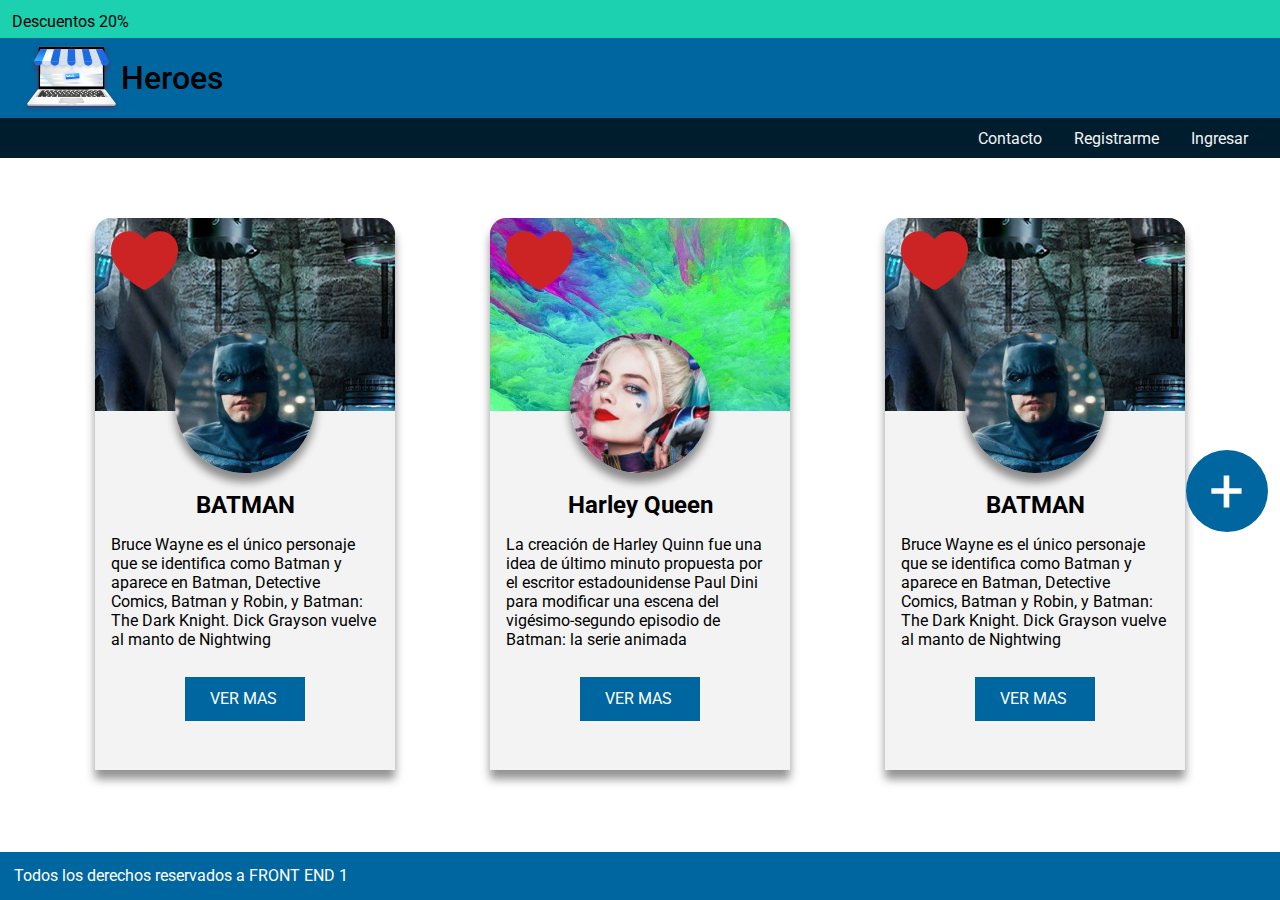
<file: index.html>
<!DOCTYPE html>
<html lang="en">
  <head>
    <meta charset="UTF-8" />
    <meta http-equiv="X-UA-Compatible" content="IE=edge" />
    <meta name="viewport" content="width=device-width, initial-scale=1.0" />
    <link rel="stylesheet" href="css/style.css" />
    <title>Heroes</title>
  </head>
  <body>
    <section class="header__promo">
      <span class="promo__span"> Descuentos 20% </span>
    </section>
    <header class="header">
      <a href="index.html"><img src="img/logo.svg" alt="Logo heroes"></a>
      <h1 class="header__title">Heroes</h1>
    </header>
    <ul class="header__cta">
      <li>Contacto</li>
      <li>Registrarme</li>
      <li>Ingresar</li>
    </ul>
    <main class="main">
      <a href="form.html"><img src="img/icon.svg" class="icon" /></a>
      <section class="main__container">
        <div class="main__content">
          <div class="content__background"></div>
          <div class="content__description">
            <img class="description__heart" src="img/corazon.png" />
            <img class="description__img" src="img/batman.png" />
            <h2 class="description__title">BATMAN</h2>
            <p class="descrition__paragraph">
              Bruce Wayne es el único personaje que se identifica como Batman y
              aparece en Batman, Detective Comics, Batman y Robin, y Batman: The
              Dark Knight. Dick Grayson vuelve al manto de Nightwing
            </p>
            <span class="description__button"> VER MAS </span>
          </div>
        </div>
        <div class="main__content">
          <div class="content__background content__background--active"></div>
          <div class="content__description">
            <img class="description__heart" src="img/corazon.png" />
            <img class="description__img" src="img/harleyQuinn.png" />
            <h2 class="description__title">Harley Queen</h2>
            <p class="descrition__paragraph">
              La creación de Harley Quinn fue una idea de último minuto
              propuesta por el escritor estadounidense Paul Dini para modificar
              una escena del vigésimo-segundo episodio de Batman: la serie
              animada
            </p>
            <span class="description__button"> VER MAS </span>
          </div>
        </div>
        <div class="main__content">
          <div class="content__background"></div>
          <div class="content__description">
            <img class="description__heart" src="img/corazon.png" />
            <img class="description__img" src="img/batman.png" />
            <h2 class="description__title">BATMAN</h2>
            <p class="descrition__paragraph">
              Bruce Wayne es el único personaje que se identifica como Batman y
              aparece en Batman, Detective Comics, Batman y Robin, y Batman: The
              Dark Knight. Dick Grayson vuelve al manto de Nightwing
            </p>
            <span class="description__button"> VER MAS </span>
          </div>
        </div>

        <div class="main__content main__content--active">
          <div class="content__background"></div>
          <div class="content__description">
            <img class="description__heart" src="img/corazon.png" />
            <img class="description__img" src="img/batman.png" />
            <h2 class="description__title">BATMAN</h2>
            <p class="descrition__paragraph">
              Bruce Wayne es el único personaje que se identifica como Batman y
              aparece en Batman, Detective Comics, Batman y Robin, y Batman: The
              Dark Knight. Dick Grayson vuelve al manto de Nightwing
            </p>
            <span class="description__button"> VER MAS </span>
          </div>
        </div>
      </section>
    </main>

    <footer class="footer">
      <p class="footer__paragraph">
        Todos los derechos reservados a FRONT END 1
      </p>
    </footer>
  </body>
</html>
</file>
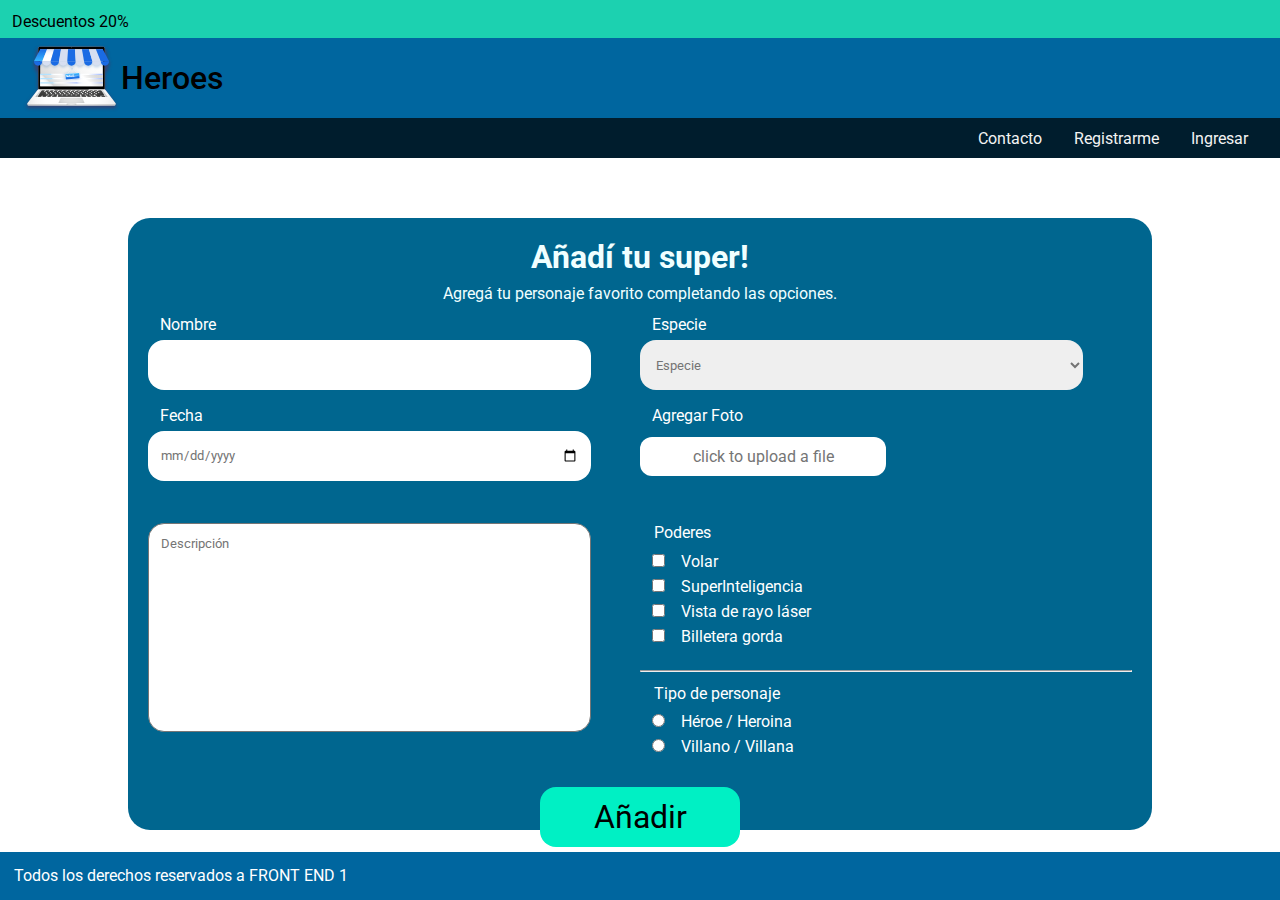
<file: form.html>
<!DOCTYPE html>
<html lang="en">
  <head>
    <meta charset="UTF-8" />
    <meta http-equiv="X-UA-Compatible" content="IE=edge" />
    <meta name="viewport" content="width=device-width, initial-scale=1.0" />
    <link rel="stylesheet" href="css/style.css" />
    <link rel="stylesheet" href="css/formstyles.css" />
    <title>Heroes</title>
  </head>
  <body>
    <section class="header__promo">
      <span class="promo__span"> Descuentos 20% </span>
    </section>
    <header class="header">
      <a href="index.html"><img src="img/logo.svg" alt="Logo heroes"></a>
      <h1 class="header__title">Heroes</h1>
    </header>
    <ul class="header__cta">
      <li>Contacto</li>
      <li>Registrarme</li>
      <li>Ingresar</li>
    </ul>
    <main class="main">
      <section class="main__container">
        <div class="main__form">
           <h2 class="form__title">Añadí tu super!</h2>
           <p class="form__paragraph">Agregá tu personaje favorito completando las opciones.</p>
          
            <form  action="404.html/" method="post" class="form__container">
              <div class="form__content">
                <div>
              <label for="name" >Nombre<br>
              <input class="hover border-radius box__form outline" type="text" id="name" name="name" required>
              </label>
                </div>
                <div>
              <label for="especie">Especie</label><br>
              <select name="especie" id="especie" form="especie" class="hover border-radius box__form outline">
                <option value="nio" hidden disabled selected>Especie</option>
                <option value="wal">Terricola</option>
                <option value="ter">kryptoniano</option>
                <option value="whi">Asgardiano</option>
                <option value="te">Desconocida</option>
              </select>
              </div>
              </div>
              
              <div class="form__content">
              <div>
              <label for="fecha">Fecha<br>
              <input class="border-radius box__form outline hover"  type="date" id="fecha" name="fecha" required>
              </label>
              </div>
              <div>
              <label for="upload">Agregar Foto<br>
                <section action="#type your action here" method="POST" enctype="multipart/form-data" name="myForm">
                  <div class="hover outline" id="yourBtn" onclick="getFile()">click to upload a file</div>
                  <!-- this is your file input tag, so i hide it!-->
                  <!-- i used the onchange event to fire the form submission-->
                  <div style='height: 0px;width: 0px; overflow:hidden;'><input id="upfile" type="file" value="upload" onchange="sub(this)" /></div>
                  <!-- here you can have file submit button or you can write a simple script to upload the file automatically-->
                  <!-- <input type="submit" value='submit' > -->
                </section>
              </label>
              </div>
              </div>
              <div class="form__content">
                <div>
                  <textarea placeholder="Descripción" class="border-radius box__form--text text__area hover  outline"></textarea>
              </div>
              <div class="form__options box__form--text ">
              <fieldset>
                <legend>Poderes</legend>
                <input type="checkbox" id="kraken" name="monster">
                <label for="kraken">Volar</label><br>
            
                <input type="checkbox" id="sasquatch" name="monster">
                <label for="sasquatch">SuperInteligencia</label><br>
            
                <input type="checkbox" id="mothman" name="monster">
                <label for="mothman">Vista de rayo láser</label><br>
                
                <input type="checkbox" id="mothman" name="monster">
                <label for="mothman">Billetera gorda</label>
              </fieldset>
              <hr>
              <fieldset >
                <legend>Tipo de personaje</legend>
                <input type="radio" id="kraken" name="monster" value="K">
                <label for="kraken">Héroe / Heroina</label><br>
                <input type="radio" id="sasquatch" name="monster" value="S">
                <label for="sasquatch">Villano / Villana</label>
              </fieldset>
             </div>
            </div>
              <section class="send">
              <input type="submit" class="submit border-radius" value="Añadir" onclick="red()">
            </section>
            </form>
            

        </div>
      </section>
    </main>

    <footer class="footer">
      <p class="footer__paragraph">
        Todos los derechos reservados a FRONT END 1
      </p>
    </footer>

    <script type="text/javascript">
    function getFile() {
      document.getElementById("upfile").click();
    }
    
    function sub(obj) {
      var file = obj.value;
      var fileName = file.split("\\");
      document.getElementById("yourBtn").innerHTML = fileName[fileName.length - 1];
      document.myForm.submit();
      event.preventDefault();
    }
    function red() { 
      location.href = "404.html"; 
   }
    </script>
  </body>
</html>
</file>
<file: css/style.css>
@import url('https://fonts.googleapis.com/css2?family=Roboto:wght@300;500;900&display=swap');
*{
  margin: 0;
  box-sizing: border-box;
  font-family: 'Roboto', sans-serif;
}
html {
  min-height: 100%;
  position: relative;
}
body {
  margin: 0;
  margin-bottom: 40px;
  padding: 0;
}

.header__promo{
  background-color: #1CD1B0;
  block-size: 38px; 
}
.promo__span{
  margin: 12px;
  display: inline-block;
  font-weight: 400;
}
.header{
  display: flex;
  align-items: center;
  position: sticky;
  inset-block-start: 0;
  inline-size: 100%;
  background-color: #00669F;
  block-size: 80px;

  z-index: 1;
  padding: 22px;
}
.header__title{
  margin:0;
  font-weight: 500;
}

.header__cta{
  background-color: #001D2D;
  color: #F3F3F3;
  width: 100%;
  height: 40px;
  display: flex;
  gap: 12px;
  justify-content: end;
  align-items: center;
  padding: 0 22px;
  list-style: none;
}
.header__cta li {
  cursor: pointer;
  padding: 10px;
  transition: 0.3s ease-in;
}
.header__cta li:hover {
  background-color: #d3d3d3;
  color: #001D2D;
}
.icon{
  position: fixed;
  right: 12px;
  top : 50%;
  z-index: 4;
}
.main{
  position: relative;
  min-height: 100%;
  padding: 0 20px;
  margin-block-start: 10px;
}
.main__container{
  block-size: 100%;
  inline-size: 100%;
  margin: 60px 0;
  display: flex;
  justify-content: space-evenly;
  gap: 20px;
}
.main__content{
  block-size: 552px;
  inline-size: 300px;
  border-radius: 6px;
  background-color: #F3F3F3;
  display: inline-block;
  box-shadow: 0px 9px 10px 0px rgba(0,0,0,0.43);
  border-radius: 16px 16px 0px 0px;
}
.main__content--active{
  display: none;
}
.content__background{
  inline-size: 100%;
  block-size: 193px;
  background-image: url(../img/fondoBatman.png);
  border-radius: 16px 16px 0px 0px;
}
.content__background--active{
  background-image: url(../img/fondoHarleyQuinn.png);
}
.content__description{
  position: relative;
  inline-size: 100%;
  block-size: 336px;
  padding: 80px 0 0 0;
}
.description__title{
  text-align: center;
}
.descrition__paragraph{
  padding: 16px;
}
.description__button{
  background-color: #00669F;
  inline-size: 120px;
  block-size: 44px;
  display: block;
  margin: 12px auto;
  padding: 12px 25px;
  color: white;
  cursor: pointer;
  transition: transform 0.8s;
}
.description__button:hover{
  transform: scale(1.1);
}
.description__img{
  block-size: 140px;
  box-shadow: 0px 9px 8px 0px rgba(0,0,0,0.43);
  border-radius: 50%;
  position: absolute;
  inset-block-start:-78px;
  inset-inline-start: 80px;
}
.description__heart{
  position: absolute;
  inset-block-start: -180px;
  inset-inline-start: 16px;
  transition: transform 0.2s;
}
.description__heart:hover{
  transform: scale(1.2);
}
.footer{
  position: absolute;
  bottom: 0;
  margin-block-start: 20px;
  background-color: #00669F;
  block-size: 48px;
  inline-size: 100%;
  color: white;
  padding:14px;
}
@media screen and (max-width: 768px){
  .main__content--active{
    display: block;
  }
  .main__container{
    flex-wrap: wrap;
    gap: 30px;
  }

}

@media screen and (max-inline-size: 480px){
  



}
</file>
<file: css/formstyles.css>
.main__form{
  color: rgb(255, 255, 255);
  display: inline-block;
  width: 80vw;
  height: 68vh;
  min-height: 610px;
  background-color: #00668f ;
  border-radius: 22px;
  padding: 12px 20px;
}
.form__title{
  margin: 8px;
  font-size: 2rem;
  color: azure;
  text-align: center;
}
.form__paragraph{
  color: azure;
  text-align: center;
  margin: 0 0 12px 0;
}
.form__container{
  display: flex;
  flex-direction: column;
  flex-wrap: wrap;
  gap: 16px;
}
.form__content{
  display: flex;
  flex-wrap: wrap;
  justify-content: space-between;
  width: 100%;
  height: auto;
}
.form__content div{
  width: 50%;

  min-width: 200px;
}
.content{
  width: 50%;
}
.box__form{
  border: none;
 height: 50px;
 width: 90%;
 min-width: 200px;
 color: rgb(116, 116, 116);
 margin-top: 6px;
 padding:12px;
}
.hover{
  transition:  0.3s linear;
}
.hover:hover{
background-color: #00f0c4;
}
.form__options{
  margin: 0 0 62px 0;
}
.box__form--text{
  height: 170px;
  width: 90%;
  min-width: 200px;
}
.box__form--upload{
  display: flex;
  flex-wrap: wrap;
  width: 90%;
}
.text__area{
  padding: 12px;
  height: 90%;
  resize: none;
}
.outline:focus{
 outline: 2px solid #00f0c4;

}
fieldset{
  border: none;
}
hr{
  margin: 12px 0
}
input[type="checkbox"],input[type="radio"] {
  cursor: pointer;
  margin: 6px 0;
}
label{
  margin: 12px
}
#yourBtn {
  color: rgb(117, 117, 117);
  padding: 10px;
  border-radius: 12px;
  text-align: center;
  background-color: #ffffff;
  cursor: pointer;
  margin: 12px 0 12px 0;
}
#yourBtn:hover{
  background-color: #00f0c4;
}
.send{
  width: 100%;
  display: flex;
  justify-content: center;
  padding: 16px;
}
.submit{
  padding: 10px;
  text-align: center;
  background-color: #00f0c4;
  font-size: 2rem;
  width: 200px;
  height: 60px;
  margin: 0;
  border: none;
  cursor: pointer;
}

.border-radius{
  border-radius: 16px;
}


@media screen and (max-width: 768px) {
  .main__form{
    width: 90vw;
    height: max-content;
    padding: 0 20px 40px 20px;
  }
  .box__form--upload{
    display: flex;
    flex-wrap: wrap;
    width: 100%;
  }
  
}
@media screen and (max-width: 489px) {

  .form__content div{
    width: 90%;
  
    min-width: 200px;
  }
}
</file>
